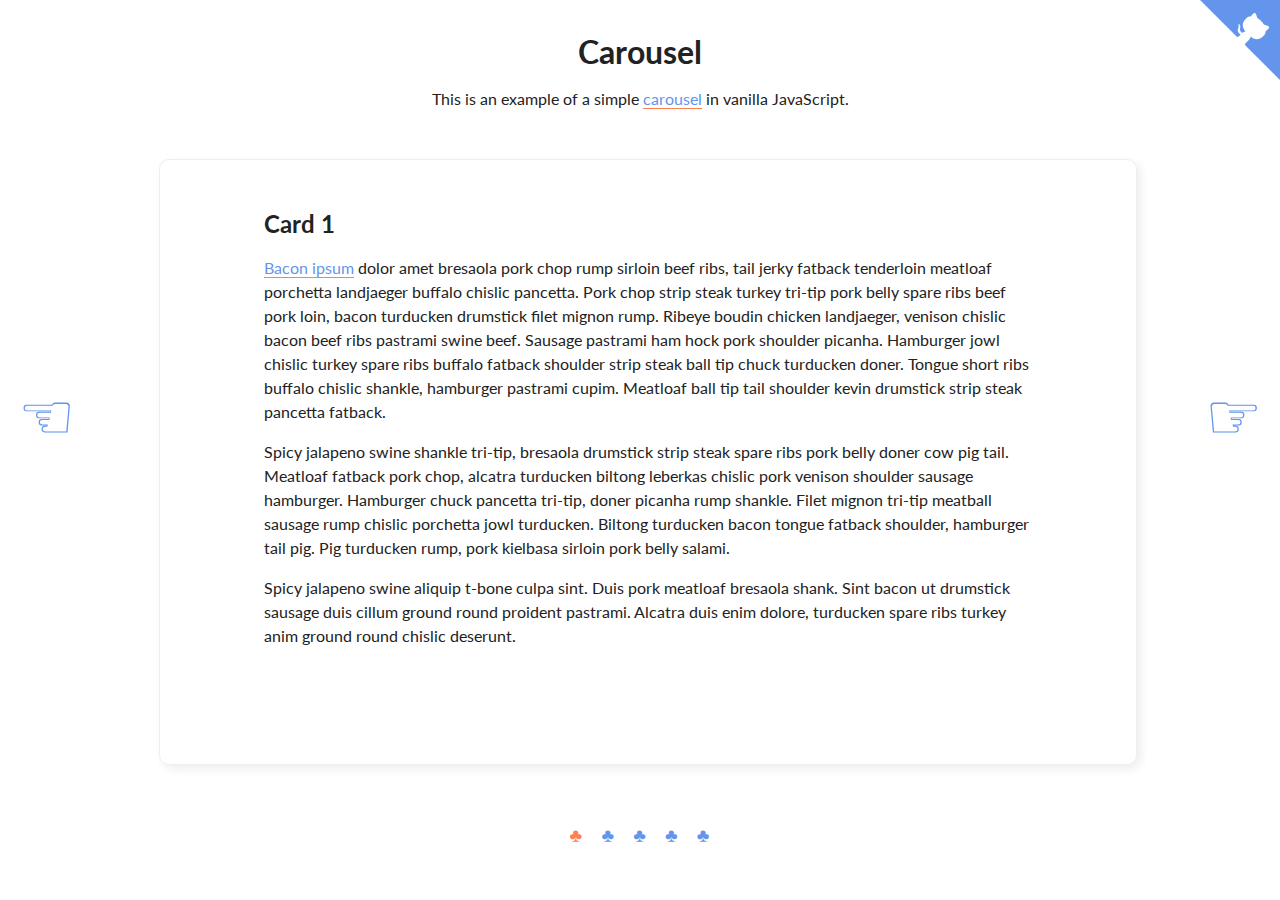
<file: carousel/index.html>
<!DOCTYPE html>
<html>

<head>
    <meta charset="UTF-8">
    <meta content="width=device-width, initial-scale=1" name="viewport">
    <title>Carousel</title>
    <link href="https://fonts.googleapis.com/css?family=Lato:400,700" rel="stylesheet" type="text/css">
    <link href="./../common.css" rel="stylesheet" type="text/css">
    <link href="./carousel.css" rel="stylesheet" type="text/css">
</head>

<body>
    <a href="https://www.github.com/sahiga" class="github-corner" aria-label="View source on GitHub">
        <svg width="80" height="80" viewBox="0 0 250 250" class="github-corner-svg" aria-hidden="true">
            <path d="M0,0 L115,115 L130,115 L142,142 L250,250 L250,0 Z"></path>
            <path
                d="M128.3,109.0 C113.8,99.7 119.0,89.6 119.0,89.6 C122.0,82.7 120.5,78.6 120.5,78.6 C119.2,72.0 123.4,76.3 123.4,76.3 C127.3,80.9 125.5,87.3 125.5,87.3 C122.9,97.6 130.6,101.9 134.4,103.2"
                fill="currentColor" style="transform-origin: 130px 106px;" class="octo-arm"></path>
            <path
                d="M115.0,115.0 C114.9,115.1 118.7,116.5 119.8,115.4 L133.7,101.6 C136.9,99.2 139.9,98.4 142.2,98.6 C133.8,88.0 127.5,74.4 143.8,58.0 C148.5,53.4 154.0,51.2 159.7,51.0 C160.3,49.4 163.2,43.6 171.4,40.1 C171.4,40.1 176.1,42.5 178.8,56.2 C183.1,58.6 187.2,61.8 190.9,65.4 C194.5,69.0 197.7,73.2 200.1,77.6 C213.8,80.2 216.3,84.9 216.3,84.9 C212.7,93.1 206.9,96.0 205.4,96.6 C205.1,102.4 203.0,107.8 198.3,112.5 C181.9,128.9 168.3,122.5 157.7,114.1 C157.9,116.9 156.7,120.9 152.7,124.9 L141.0,136.5 C139.8,137.7 141.6,141.9 141.8,141.8 Z"
                fill="currentColor" class="octo-body"></path>
        </svg>
    </a>
    <header>
        <h1>Carousel</h1>
        <p class="intro">
            This is an example of a simple <a href="https://ui-patterns.com/patterns/Carousel"
                target="_blank">carousel</a> in vanilla
            JavaScript.
        </p>
    </header>
    <main class="wrapper">
        <div class="carousel-pointer carousel-pointer-left">&#9756;</div>
        <div class="carousel-pointer carousel-pointer-right">&#9758;</div>
        <div class="carousel-window">
            <div class="carousel">
                <div class="carousel-card">
                    <h2 class="carousel-card-title">Card 1</h2>
                    <p>
                        <a href="https://baconipsum.com/" target="_blank">Bacon ipsum</a> dolor amet bresaola pork chop
                        rump sirloin
                        beef ribs, tail jerky fatback tenderloin
                        meatloaf
                        porchetta landjaeger buffalo chislic pancetta. Pork chop strip steak turkey tri-tip pork belly
                        spare
                        ribs beef pork loin, bacon turducken drumstick filet mignon rump. Ribeye boudin chicken
                        landjaeger,
                        venison chislic bacon beef ribs pastrami swine beef. Sausage pastrami ham hock pork shoulder
                        picanha.
                        Hamburger jowl chislic turkey spare ribs buffalo fatback shoulder strip steak ball tip chuck
                        turducken
                        doner. Tongue short ribs buffalo chislic shankle, hamburger pastrami cupim. Meatloaf ball tip
                        tail
                        shoulder kevin drumstick strip steak pancetta fatback.
                    </p>
                    <p>
                        Spicy jalapeno swine shankle tri-tip, bresaola drumstick strip steak spare ribs pork belly doner
                        cow pig tail. Meatloaf fatback pork chop, alcatra turducken biltong leberkas chislic pork
                        venison shoulder sausage hamburger. Hamburger chuck pancetta tri-tip, doner picanha rump
                        shankle. Filet mignon tri-tip meatball sausage rump chislic porchetta jowl turducken. Biltong
                        turducken bacon tongue fatback shoulder, hamburger tail pig. Pig turducken rump, pork kielbasa
                        sirloin pork belly salami.
                    </p>
                    <p>
                        Spicy jalapeno swine aliquip t-bone culpa sint. Duis pork meatloaf bresaola shank. Sint bacon ut
                        drumstick sausage duis cillum ground round proident pastrami. Alcatra duis enim dolore,
                        turducken spare ribs turkey anim ground round chislic deserunt.
                    </p>
                </div>
                <div class="carousel-card">
                    <h2 class="carousel-card-title">Card 2</h2>
                    <p>
                        Jowl turducken tongue shankle brisket. Drumstick picanha boudin hamburger chuck shankle pork
                        loin
                        chicken
                        pork belly salami meatloaf short ribs. Beef boudin spare ribs brisket, shank tongue strip steak
                        chislic
                        jerky. Pork loin prosciutto kielbasa filet mignon. Ham fatback rump turkey chicken, pig
                        porchetta
                        flank
                        sirloin landjaeger meatloaf alcatra.
                    </p>
                    <p>
                        Flank drumstick porchetta, sausage rump burgdoggen pork belly. Ribeye rump beef ribs shoulder
                        tri-tip, tail shank swine chislic pig. Sirloin pork jerky, cupim turducken filet mignon pig
                        biltong bacon tongue short ribs beef ribs sausage meatloaf buffalo. Salami pork belly ball tip
                        buffalo. Andouille pork chop boudin pork.
                    </p>
                    <p>
                        Do in short loin pariatur boudin sausage magna, tail burgdoggen beef porchetta. Pork belly strip
                        steak jowl, eu pastrami veniam chislic consequat kevin sint pork chop est. Nisi picanha
                        burgdoggen magna pastrami ham hock. Ham short loin meatball est, irure fatback cillum nisi enim
                        ut anim hamburger. Tempor pork chop turducken short loin. Burgdoggen tongue ut velit est, pig
                        jerky commodo t-bone nostrud ullamco laboris hamburger. Drumstick ex prosciutto picanha, laborum
                        mollit tri-tip cupidatat veniam exercitation fugiat minim dolor venison non.
                    </p>
                </div>
                <div class="carousel-card">
                    <h2 class="carousel-card-title">Card 3</h2>
                    <p>
                        Andouille sirloin boudin jowl, pork chop venison pork loin chislic ham hock tongue ball tip
                        shoulder
                        landjaeger hamburger pork. Salami pastrami cow picanha shoulder leberkas bresaola, short loin
                        brisket
                        flank
                        tenderloin spare ribs capicola ground round strip steak. Buffalo filet mignon pig, ham strip
                        steak
                        pork
                        belly ball tip turkey jerky. Tenderloin spare ribs hamburger capicola boudin ribeye t-bone
                        biltong
                        turducken
                        chuck cupim short loin.
                    </p>
                    <p>
                        Flank picanha sirloin, ribeye meatloaf pig bacon. Sirloin filet mignon turducken fatback.
                        Sausage pork loin hamburger sirloin leberkas prosciutto spare ribs bresaola porchetta pork
                        andouille rump shankle jerky. Beef ribs shank biltong drumstick t-bone meatball kevin short loin
                        boudin prosciutto meatloaf chuck capicola jerky shankle. Shank corned beef pork spare ribs
                        ribeye cupim sausage tri-tip t-bone capicola bresaola. Jerky filet mignon ground round capicola
                        sausage fatback sirloin ham pork chop.
                    </p>
                    <p>
                        Spicy jalapeno swine aliquip t-bone culpa sint. Duis pork meatloaf bresaola shank. Sint bacon ut
                        drumstick sausage duis cillum ground round proident pastrami. Alcatra duis enim dolore,
                        turducken spare ribs turkey anim ground round chislic deserunt.
                    </p>
                </div>
                <div class="carousel-card">
                    <h2 class="carousel-card-title">Card 4</h2>
                    <p>
                        Pastrami corned beef short loin, t-bone pork tongue turducken kevin prosciutto meatloaf shankle
                        doner
                        cow.
                        Pork loin hamburger turkey pork belly tri-tip pastrami. Pastrami doner kielbasa t-bone turkey
                        bresaola
                        beef
                        ribs strip steak andouille boudin beef swine leberkas jowl ribeye. Kielbasa ham hock shoulder,
                        sirloin
                        shankle tenderloin brisket drumstick ball tip fatback t-bone doner rump chicken pastrami.
                        Leberkas
                        jerky
                        meatball doner kielbasa pork loin ham hock flank chislic.
                    </p>
                    <p>
                        Pork filet mignon landjaeger cupim bresaola, ham hock beef pastrami t-bone sirloin chislic.
                        Short loin strip steak jowl hamburger, burgdoggen porchetta turkey kevin chicken frankfurter
                        tongue turducken. Tongue strip steak porchetta turducken, buffalo landjaeger tenderloin ground
                        round spare ribs. Ham sirloin shank tri-tip ham hock. Leberkas pancetta venison, landjaeger cow
                        tenderloin porchetta swine ham hock chislic drumstick biltong picanha.
                    </p>
                    <p>
                        Shank anim porchetta, pastrami ball tip ham turkey voluptate incididunt sint id pork belly
                        excepteur aliqua. Dolor meatloaf reprehenderit ground round leberkas pork loin. Minim ball tip
                        tail, incididunt ham hock sint tenderloin enim sirloin deserunt excepteur. Swine porchetta duis
                        qui buffalo ea dolore laboris sunt veniam fugiat boudin irure t-bone.
                    </p>
                </div>
                <div class="carousel-card">
                    <h2 class="carousel-card-title">Card 5</h2>
                    <p>
                        Pastrami corned beef short loin, t-bone pork tongue turducken kevin prosciutto meatloaf shankle
                        doner
                        cow.
                        Pork loin hamburger turkey pork belly tri-tip pastrami. Pastrami doner kielbasa t-bone turkey
                        bresaola
                        beef
                        ribs strip steak andouille boudin beef swine leberkas jowl ribeye. Kielbasa ham hock shoulder,
                        sirloin
                        shankle tenderloin brisket drumstick ball tip fatback t-bone doner rump chicken pastrami.
                        Leberkas
                        jerky
                        meatball doner kielbasa pork loin ham hock flank chislic.
                    </p>
                    <p>
                        Rump ribeye ham hock bresaola turkey picanha jerky drumstick shankle sirloin pork belly
                        prosciutto fatback spare ribs flank. T-bone buffalo sirloin tail porchetta, pork flank rump
                        chicken kielbasa boudin. Venison filet mignon ham hock, pork loin ground round capicola pork
                        belly pork chop. Flank porchetta corned beef t-bone, beef ribs shank jerky drumstick. Ball tip
                        hamburger turducken ham hock short loin fatback burgdoggen ground round.
                    </p>
                    <p>
                        Kevin ham culpa beef swine aute sunt, capicola meatloaf nulla pork cupim aliqua occaecat.
                        Aliquip quis occaecat, tri-tip tail cillum qui capicola ea chislic venison in exercitation
                        irure. Turkey ham hock buffalo short ribs tempor porchetta ea. Ipsum jowl bacon shoulder est
                        shankle biltong eu turducken id burgdoggen buffalo boudin. Magna pork loin consectetur meatball
                        pariatur landjaeger qui.
                    </p>
                </div>
            </div>
        </div>
    </main>
    <ul class="nav-buttons">
        <li class="nav-button active">&clubs;</li>
        <li class="nav-button">&clubs;</li>
        <li class="nav-button">&clubs;</li>
        <li class="nav-button">&clubs;</li>
        <li class="nav-button">&clubs;</li>
    </ul>
    <script src="carousel.js"></script>
</body>

</html>
</file>
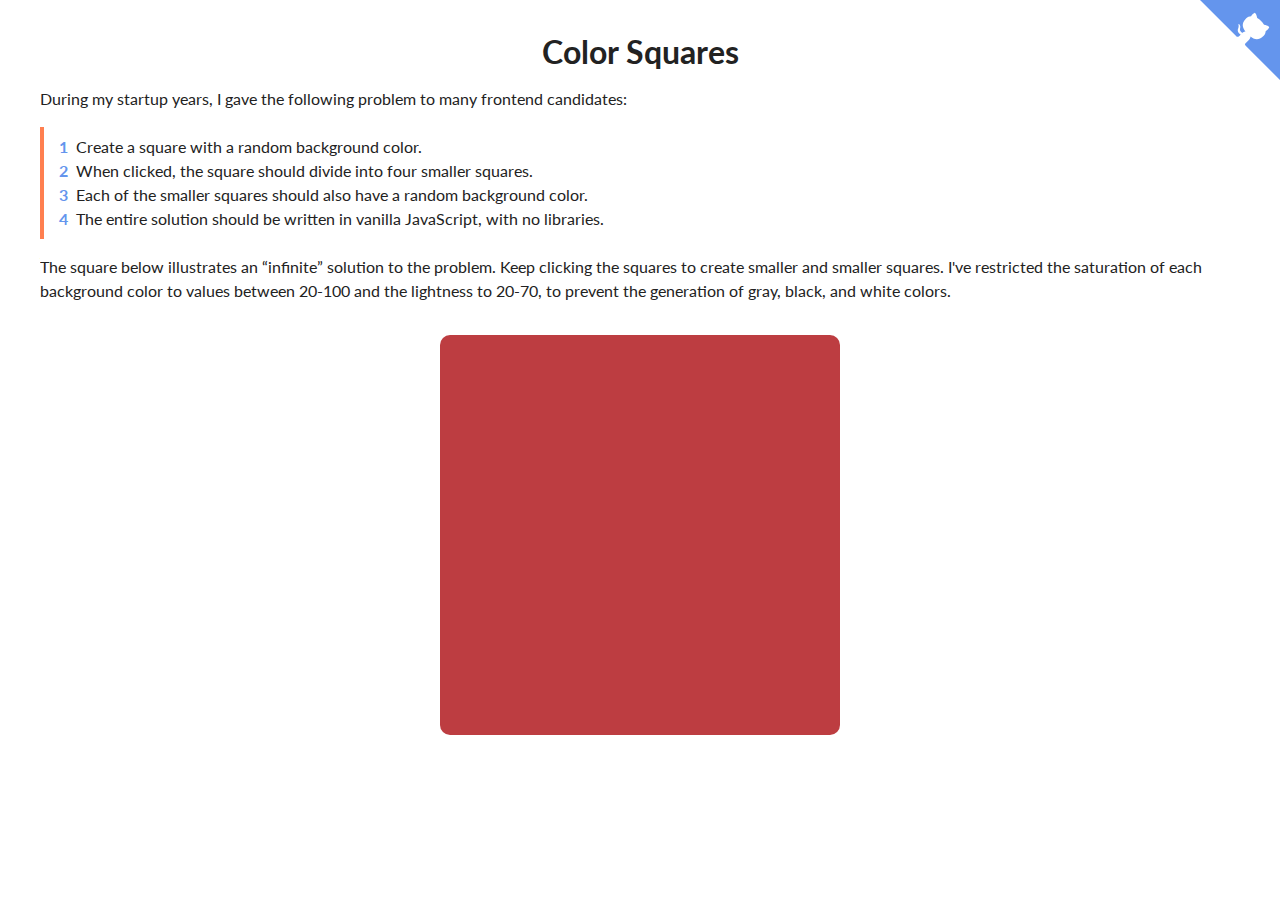
<file: color-squares/index.html>
<!DOCTYPE html>
<html>

<head>
    <meta charset="UTF-8">
    <meta content="width=device-width, initial-scale=1" name="viewport">
    <title>Color Squares</title>
    <link href="https://fonts.googleapis.com/css?family=Lato:400,700" rel="stylesheet" type="text/css">
    <link href="./../common.css" rel="stylesheet" type="text/css">
    <link href="./color-squares.css" rel="stylesheet" type="text/css">
</head>

<body>
    <a href="https://www.github.com/sahiga" class="github-corner" aria-label="View source on GitHub">
        <svg width="80" height="80" viewBox="0 0 250 250" class="github-corner-svg" aria-hidden="true">
            <path d="M0,0 L115,115 L130,115 L142,142 L250,250 L250,0 Z"></path>
            <path
                d="M128.3,109.0 C113.8,99.7 119.0,89.6 119.0,89.6 C122.0,82.7 120.5,78.6 120.5,78.6 C119.2,72.0 123.4,76.3 123.4,76.3 C127.3,80.9 125.5,87.3 125.5,87.3 C122.9,97.6 130.6,101.9 134.4,103.2"
                fill="currentColor" style="transform-origin: 130px 106px;" class="octo-arm"></path>
            <path
                d="M115.0,115.0 C114.9,115.1 118.7,116.5 119.8,115.4 L133.7,101.6 C136.9,99.2 139.9,98.4 142.2,98.6 C133.8,88.0 127.5,74.4 143.8,58.0 C148.5,53.4 154.0,51.2 159.7,51.0 C160.3,49.4 163.2,43.6 171.4,40.1 C171.4,40.1 176.1,42.5 178.8,56.2 C183.1,58.6 187.2,61.8 190.9,65.4 C194.5,69.0 197.7,73.2 200.1,77.6 C213.8,80.2 216.3,84.9 216.3,84.9 C212.7,93.1 206.9,96.0 205.4,96.6 C205.1,102.4 203.0,107.8 198.3,112.5 C181.9,128.9 168.3,122.5 157.7,114.1 C157.9,116.9 156.7,120.9 152.7,124.9 L141.0,136.5 C139.8,137.7 141.6,141.9 141.8,141.8 Z"
                fill="currentColor" class="octo-body"></path>
        </svg>
    </a>
    <header>
        <h1>Color Squares</h1>
        <p>
            During my startup years, I gave the following problem to many frontend candidates:
        </p>
        <blockquote>
            <ol>
                <li class="numbered-list-item">Create a square with a random background color.</li>
                <li class="numbered-list-item">When clicked, the square should divide into four smaller squares.</li>
                <li class="numbered-list-item">Each of the smaller squares should also have a random background color.
                </li>
                <li class="numbered-list-item">The entire solution should be written in vanilla JavaScript, with no
                    libraries.</li>
            </ol>
        </blockquote>
        <p>
            The square below illustrates an “infinite” solution to the problem. Keep clicking the squares to create
            smaller and smaller squares. I've restricted the saturation of each background color to values between
            20-100 and the lightness to 20-70, to prevent the generation of gray, black, and white colors.
        </p>
    </header>
    <main>
        <div class="square"></div>
    </main>
    <script src="color-squares.js"></script>
</body>

</html>
</file>
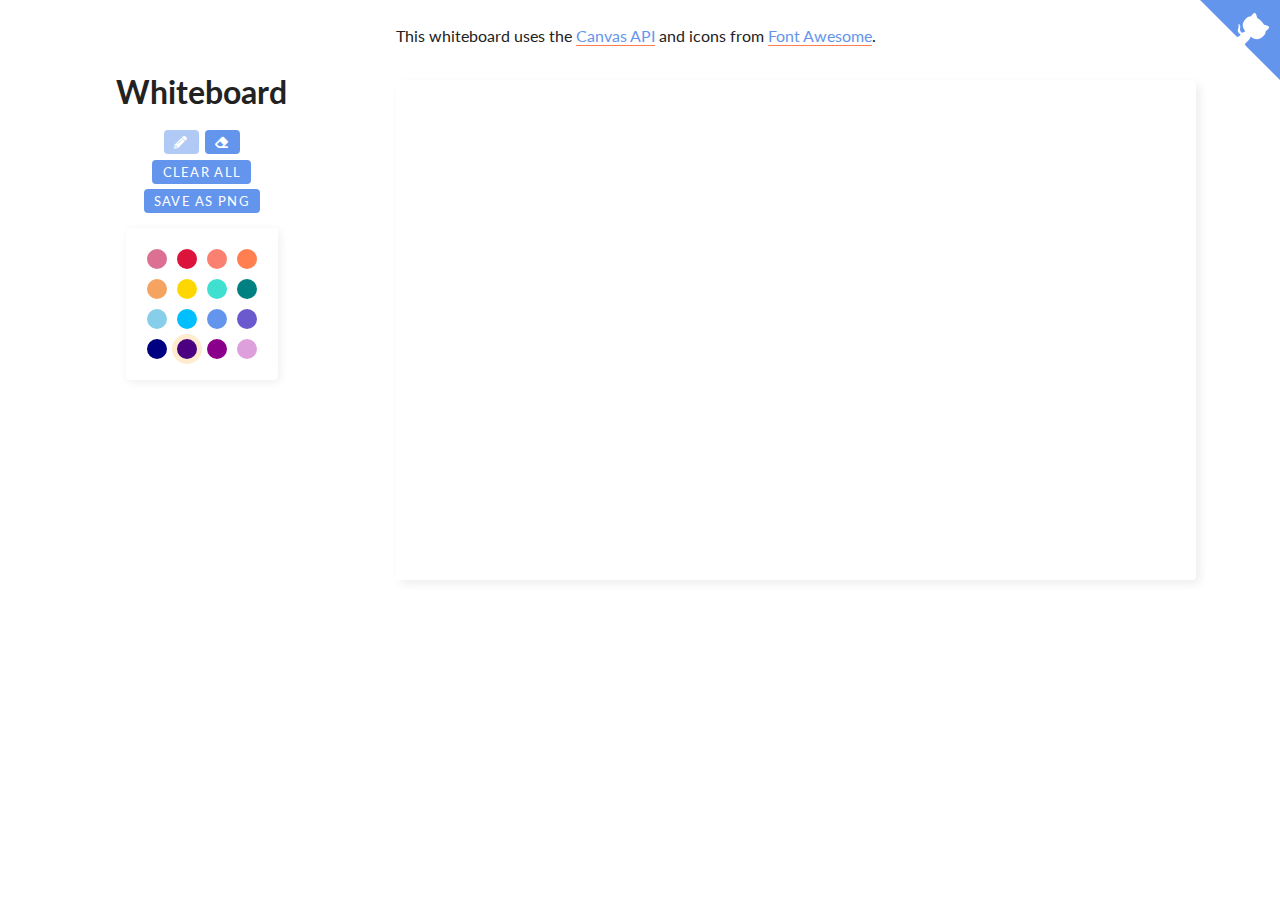
<file: whiteboard/index.html>
<!DOCTYPE html>
<html>

<head>
    <meta charset="UTF-8">
    <meta content="width=device-width, initial-scale=1" name="viewport">
    <title>Whiteboard</title>
    <link href="https://fonts.googleapis.com/css?family=Lato:400,700" rel="stylesheet" type="text/css">
    <link href="./../common.css" rel="stylesheet" type="text/css">
    <link href="./whiteboard.css" rel="stylesheet" type="text/css">
    <link href="./all.min.css" rel="stylesheet" type="text/css">
</head>

<body>
    <a href="https://www.github.com/sahiga" class="github-corner" aria-label="View source on GitHub">
        <svg width="80" height="80" viewBox="0 0 250 250" class="github-corner-svg" aria-hidden="true">
            <path d="M0,0 L115,115 L130,115 L142,142 L250,250 L250,0 Z"></path>
            <path
                d="M128.3,109.0 C113.8,99.7 119.0,89.6 119.0,89.6 C122.0,82.7 120.5,78.6 120.5,78.6 C119.2,72.0 123.4,76.3 123.4,76.3 C127.3,80.9 125.5,87.3 125.5,87.3 C122.9,97.6 130.6,101.9 134.4,103.2"
                fill="currentColor" style="transform-origin: 130px 106px;" class="octo-arm"></path>
            <path
                d="M115.0,115.0 C114.9,115.1 118.7,116.5 119.8,115.4 L133.7,101.6 C136.9,99.2 139.9,98.4 142.2,98.6 C133.8,88.0 127.5,74.4 143.8,58.0 C148.5,53.4 154.0,51.2 159.7,51.0 C160.3,49.4 163.2,43.6 171.4,40.1 C171.4,40.1 176.1,42.5 178.8,56.2 C183.1,58.6 187.2,61.8 190.9,65.4 C194.5,69.0 197.7,73.2 200.1,77.6 C213.8,80.2 216.3,84.9 216.3,84.9 C212.7,93.1 206.9,96.0 205.4,96.6 C205.1,102.4 203.0,107.8 198.3,112.5 C181.9,128.9 168.3,122.5 157.7,114.1 C157.9,116.9 156.7,120.9 152.7,124.9 L141.0,136.5 C139.8,137.7 141.6,141.9 141.8,141.8 Z"
                fill="currentColor" class="octo-body"></path>
        </svg>
    </a>
    <div class="whiteboard-container">
        <header>
            <h1>Whiteboard</h1>
            <ul class="whiteboard-menu">
                <li>
                    <button class="whiteboard-menu-button" id="tool-pencil">
                        <i class="fas fa-pencil-alt"></i>
                    </button>
                </li>
                <li>
                    <button class="whiteboard-menu-button" id="tool-eraser">
                        <i class="fas fa-eraser"></i>
                    </button>
                </li>
                <li><button class="whiteboard-menu-button" id="action-clear">Clear All</button></li>
                <li><a href="" class="button-link whiteboard-menu-button" id="action-save" download>Save as PNG</a></li>
            </ul>
            <div id="color-picker" class="color-picker"></div>
        </header>
        <main>
            <p>
                This whiteboard uses the <a href="https://developer.mozilla.org/en-US/docs/Web/API/Canvas_API">Canvas
                    API</a>
                and icons from <a href="https://fontawesome.com">Font Awesome</a>.
            </p>
            <canvas id="whiteboard" class="whiteboard" width="800" height="500"></canvas>
        </main>
    </div>
    <script src="whiteboard.js"></script>
</body>

</html>
</file>
<file: common.css>
body { 
    color: #222;
}

body, button, input {
    font-family: 'Lato', 'Helvetica Neue', Helvetica, Arial, sans-serif;
}

h1 {
    font-size: 2em;
    margin: 1em 0 0;
}

h1, .intro {
    text-align: center;
}

a {
    text-decoration: none;
}

a:not(.button-link) {
    border-bottom: 1px solid coral;
    color: cornflowerblue;
}

a:not(.button-link):hover {
    color: coral;
    border-bottom: 1px solid cornflowerblue;
}

p, blockquote {
    line-height: 1.5em;
}

blockquote {
    border-left: 4px solid coral;
    padding: 0.5em 0 0.5em 2em;
}

header {
    margin: 2em 2em 0;
}

ol, ul, blockquote {
    margin: 0;
}

ol, ul {
    padding-inline-start: 0;
    list-style: none;
}

/** Counter styles from https://www.w3.org/Style/Examples/007/color-bullets.en.html */
ol {
    counter-reset: li;
}

.numbered-list-item {
    counter-increment: li;
}

.numbered-list-item::before {
    content: counter(li);
    color: cornflowerblue;
    font-weight: 700;
    display: inline-block;
    width: 1em;
    margin-left: -1.5em;
    margin-right: 0.5em;
    text-align: right;
    direction: rtl;
}

button, .button-link {
    background: cornflowerblue;
    border: 0;
    border-radius: 4px;
    color: #fff;
    cursor: pointer;
    font-size: 1em;
    padding: 0.3em 0.8em;
    -webkit-appearance: none;
}

button:not(:disabled):hover, .button-link:hover {
    opacity: 0.8;
}

button:focus {
    outline: none;
}

button:disabled {
    opacity: 0.5;
    cursor: not-allowed;
}

/* GitHub corner from http://tholman.com/github-corners/ */
.github-corner:hover .octo-arm {
    animation: octocat-wave 560ms ease-in-out;
}

@keyframes octocat-wave {
    0%,
    100% {
        transform: rotate(0);
    }

    20%,
    60% {
        transform: rotate(-25deg);
    }

    40%,
    80% {
        transform: rotate(10deg);
    }
}

@media (max-width: 500px) {
    .github-corner:hover .octo-arm {
        animation: none;
    }

    .github-corner .octo-arm {
        animation: octocat-wave 560ms ease-in-out;
    }
}

.github-corner-svg {
    border: 0;
    color:#fff;
    fill: cornflowerblue;
    position: absolute;
    right: 0;
    top: 0;
}
</file>
<file: carousel/carousel.css>
.carousel-pointer,
.nav-buttons {
    color: cornflowerblue;
}

.wrapper {
    height: 72vh;
    position: relative;
}

.carousel-window {
    overflow: hidden;
    position: absolute;
    scroll-behavior: smooth;
}

.carousel {
    display: flex;
}

.carousel-card {
    border: 1px solid #eee;
    border-radius: 10px;
    box-shadow: 4px 4px 10px #eee;
    height: 60vh;
    line-height: 1.5em;
    margin: 2em auto;
    overflow: auto;
    padding: 2em 6.5em;
}

.carousel-pointer {
    background: #fff;
    bottom: 0;
    cursor: pointer;
    font-size: 4em;
    line-height: 9;
    position: absolute;
    top: 0;
    user-select: none;
    z-index: 10;
}

.carousel-pointer-left {
    left: 0;
    padding: 0 0 0 10px;
}

.carousel-pointer-right {
    padding: 0 10px 0 0;
    right: 0;
}

.nav-buttons {
    cursor: pointer;
    display: flex;
    font-size: 1.2em;
    list-style: none;
    margin: 2.5em auto 0;
    padding: 0;
    user-select: none;
    width: 160px;
}

.nav-button {
    margin: 0 0.5em;
}

.nav-button.active,
.nav-button:hover,
.carousel-pointer:hover {
    color: coral;
}
</file>
<file: color-squares/color-squares.css>
.square, .child-square {
    transition: background-color 0.5s;
}

.square {
    border-radius: 10px;
    height: 400px;
    margin: 2em auto;
    width: 400px;
}

.child-square {
    border-radius: 4px;
    float: left;
}
</file>
<file: whiteboard/whiteboard.css>
.whiteboard-container {
    display: flex;
    justify-content: space-evenly;
}

.whiteboard {
    border-radius: 4px;
    box-shadow: 4px 4px 10px #eee;
    cursor: url('icons/pencil-alt.svg') 0 21, auto;
    display: block;
    margin: 2em auto;
}

.whiteboard-menu {
    display: flex;
    flex-wrap: wrap;
    justify-content: center;
    margin: 1em auto;
    width: 150px;
}

.whiteboard-menu li {
    margin: 0.2em;
}

.whiteboard-menu-button {
    font-size: 0.8em;
    letter-spacing: 0.1em;
    text-transform: uppercase;
}

.color-picker {
    border-radius: 4px;
    box-shadow: 2px 2px 10px #eee;
    display: flex;
    flex-wrap: wrap;
    justify-content: space-evenly;
    margin: 0 auto;
    padding: 1em;
    width: 120px;
}

.color-circle {
    border-radius: 100%;
    border-color: #fff;
    border-style: solid;
    border-width: 5px;
    cursor: pointer;
    height: 20px;
    width: 20px;
}

.color-circle.selected {
    border-color: blanchedalmond;
}

.color-circle:not(.selected):hover {
    opacity: 0.8;
}

@media (max-width: 768px) {
    .whiteboard-container {
        flex-direction: column;
    }
}
</file>
